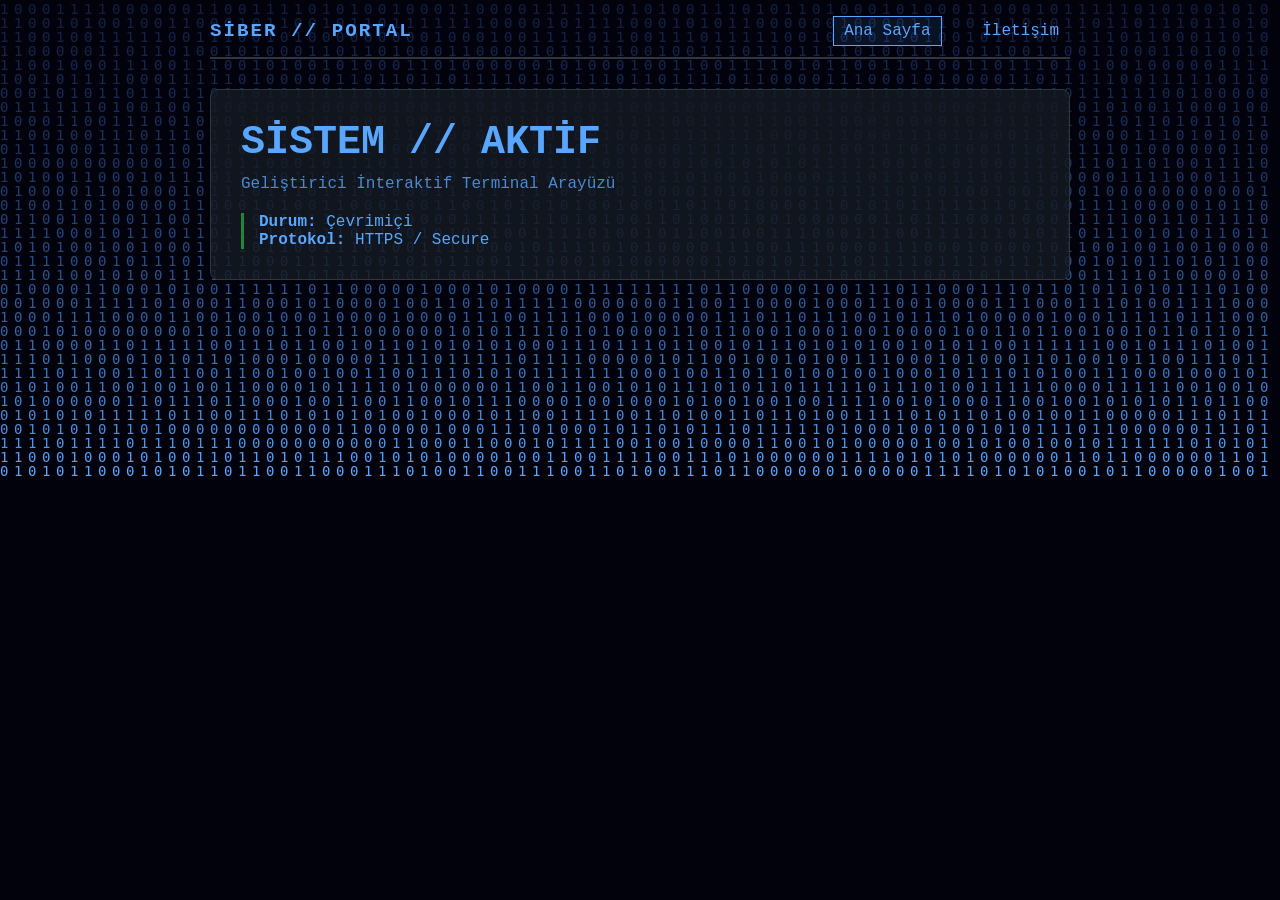
<file: index.html>
<!DOCTYPE html>
<html lang="tr">
<head>
    <meta charset="UTF-8">
    <meta name="viewport" content="width=device-width, initial-scale=1.0">
    <title>Siber Portal v1.0</title>
    <link rel="stylesheet" href="style.css">
</head>
<body class="karanlik-tema">
    <canvas id="bg-canvas"></canvas>
    <div class="layout">
        <nav class="navbar">
            <div class="logo">SİBER // PORTAL</div>
            <div class="nav-links">
                <a href="index.html" class="active">Ana Sayfa</a>
                <a href="iletisim.html">İletişim</a>
            </div>
        </nav>
        <main class="konteyner">
            <h1 class="glitch">SİSTEM // AKTİF</h1>
            <p class="subtitle">Geliştirici İnteraktif Terminal Arayüzü</p>
            <div class="status-box">
                <p><strong>Durum:</strong> Çevrimiçi</p>
                <p><strong>Protokol:</strong> HTTPS / Secure</p>
            </div>
        </main>
    </div>
    <script src="app.js"></script>
</body>
</html>
</file>
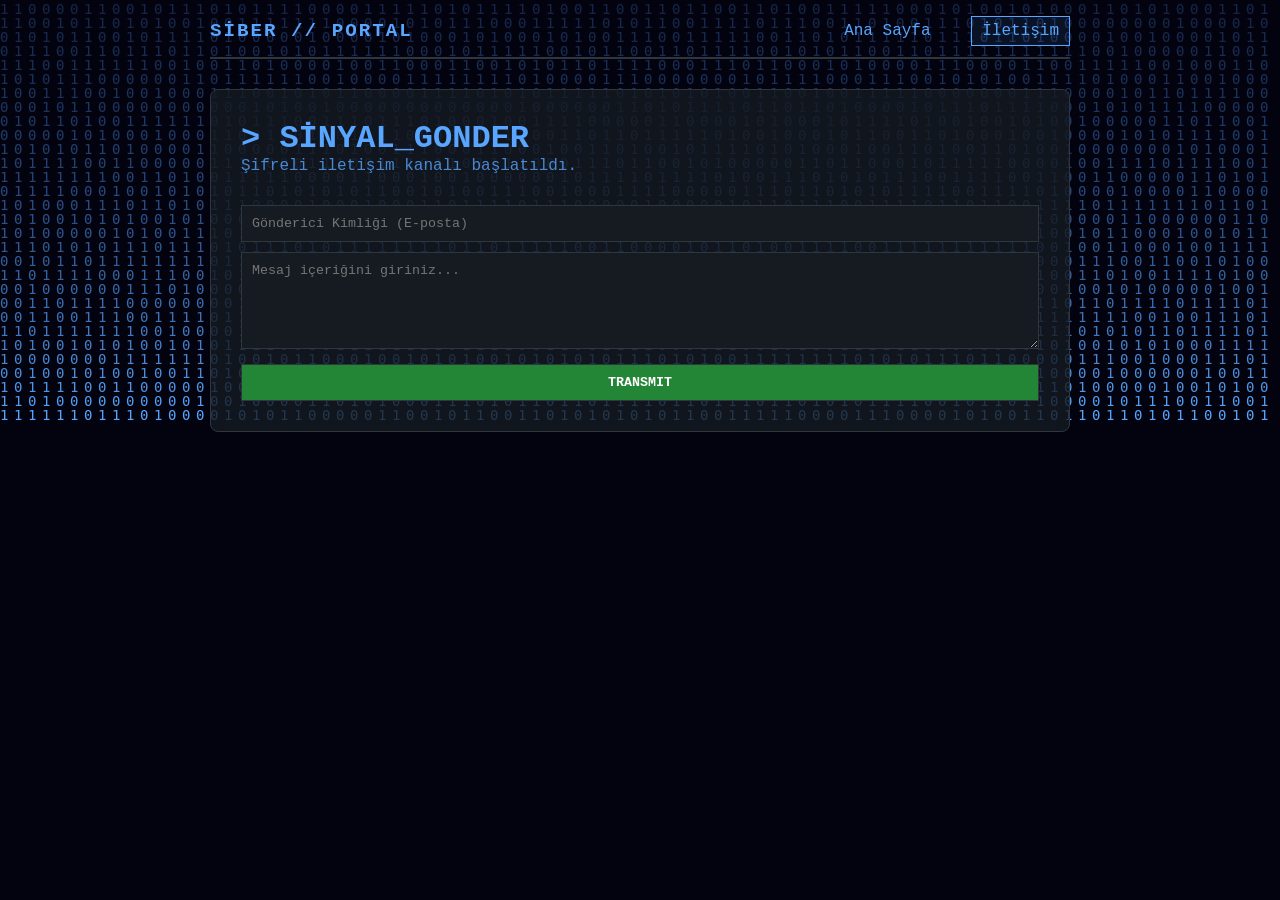
<file: iletisim.html>
<!DOCTYPE html>
<html lang="tr">
<head>
    <meta charset="UTF-8">
    <meta name="viewport" content="width=device-width, initial-scale=1.0">
    <title>İletişim // Terminal</title>
    <link rel="stylesheet" href="style.css">
</head>
<body class="karanlik-tema">
    <canvas id="bg-canvas"></canvas>
    <div class="layout">
        <nav class="navbar">
            <div class="logo">SİBER // PORTAL</div>
            <div class="nav-links">
                <a href="index.html">Ana Sayfa</a>
                <a href="iletisim.html" class="active">İletişim</a>
            </div>
        </nav>
        <main class="konteyner">
            <h1>> SİNYAL_GONDER</h1>
            <p class="subtitle">Şifreli iletişim kanalı başlatıldı.</p>
            <form onsubmit="event.preventDefault(); alert('Sinyal iletildi!');">
                <input type="text" placeholder="Gönderici Kimliği (E-posta)" required>
                <textarea rows="5" placeholder="Mesaj içeriğini giriniz..." required></textarea>
                <button type="submit">TRANSMIT</button>
            </form>
        </main>
    </div>
    <script src="app.js"></script>
</body>
</html>
</file>
<file: style.css>
:root {
    --bg-color: #0d1117;
    --text-color: #58a6ff;
    --accent-color: #238636;
    --border-color: #30363d;
}

* { box-sizing: border-box; margin: 0; padding: 0; }

body {
    background-color: var(--bg-color);
    color: var(--text-color);
    font-family: 'Courier New', Courier, monospace;
    overflow-x: hidden;
}

#bg-canvas {
    position: fixed;
    top: 0;
    left: 0;
    width: 100vw;
    height: 100vh;
    z-index: -1;
}

.layout {
    max-width: 900px;
    margin: 0 auto;
    padding: 20px;
}

.navbar {
    display: flex;
    justify-content: space-between;
    align-items: center;
    border-bottom: 2px solid var(--border-color);
    padding-bottom: 15px;
    margin-bottom: 30px;
}

.logo { font-weight: bold; font-size: 1.2rem; letter-spacing: 2px; }

.nav-links a {
    color: var(--text-color);
    text-decoration: none;
    margin-left: 20px;
    padding: 5px 10px;
    border: 1px solid transparent;
}

.nav-links a:hover, .nav-links a.active {
    border-color: var(--text-color);
    background: rgba(88, 166, 255, 0.1);
}

.konteyner {
    background: rgba(22, 27, 34, 0.8);
    border: 1px solid var(--border-color);
    padding: 30px;
    border-radius: 8px;
}

.glitch { font-size: 2.5rem; margin-bottom: 10px; }
.subtitle { opacity: 0.8; margin-bottom: 20px; }

.status-box {
    border-left: 3px solid var(--accent-color);
    padding-left: 15px;
    margin-top: 20px;
}

input, textarea, button {
    width: 100%;
    padding: 10px;
    margin-top: 10px;
    background: #161b22;
    border: 1px solid var(--border-color);
    color: #fff;
    font-family: inherit;
}

button {
    background: var(--accent-color);
    cursor: pointer;
    font-weight: bold;
}

button:hover { opacity: 0.9; }
</file>
